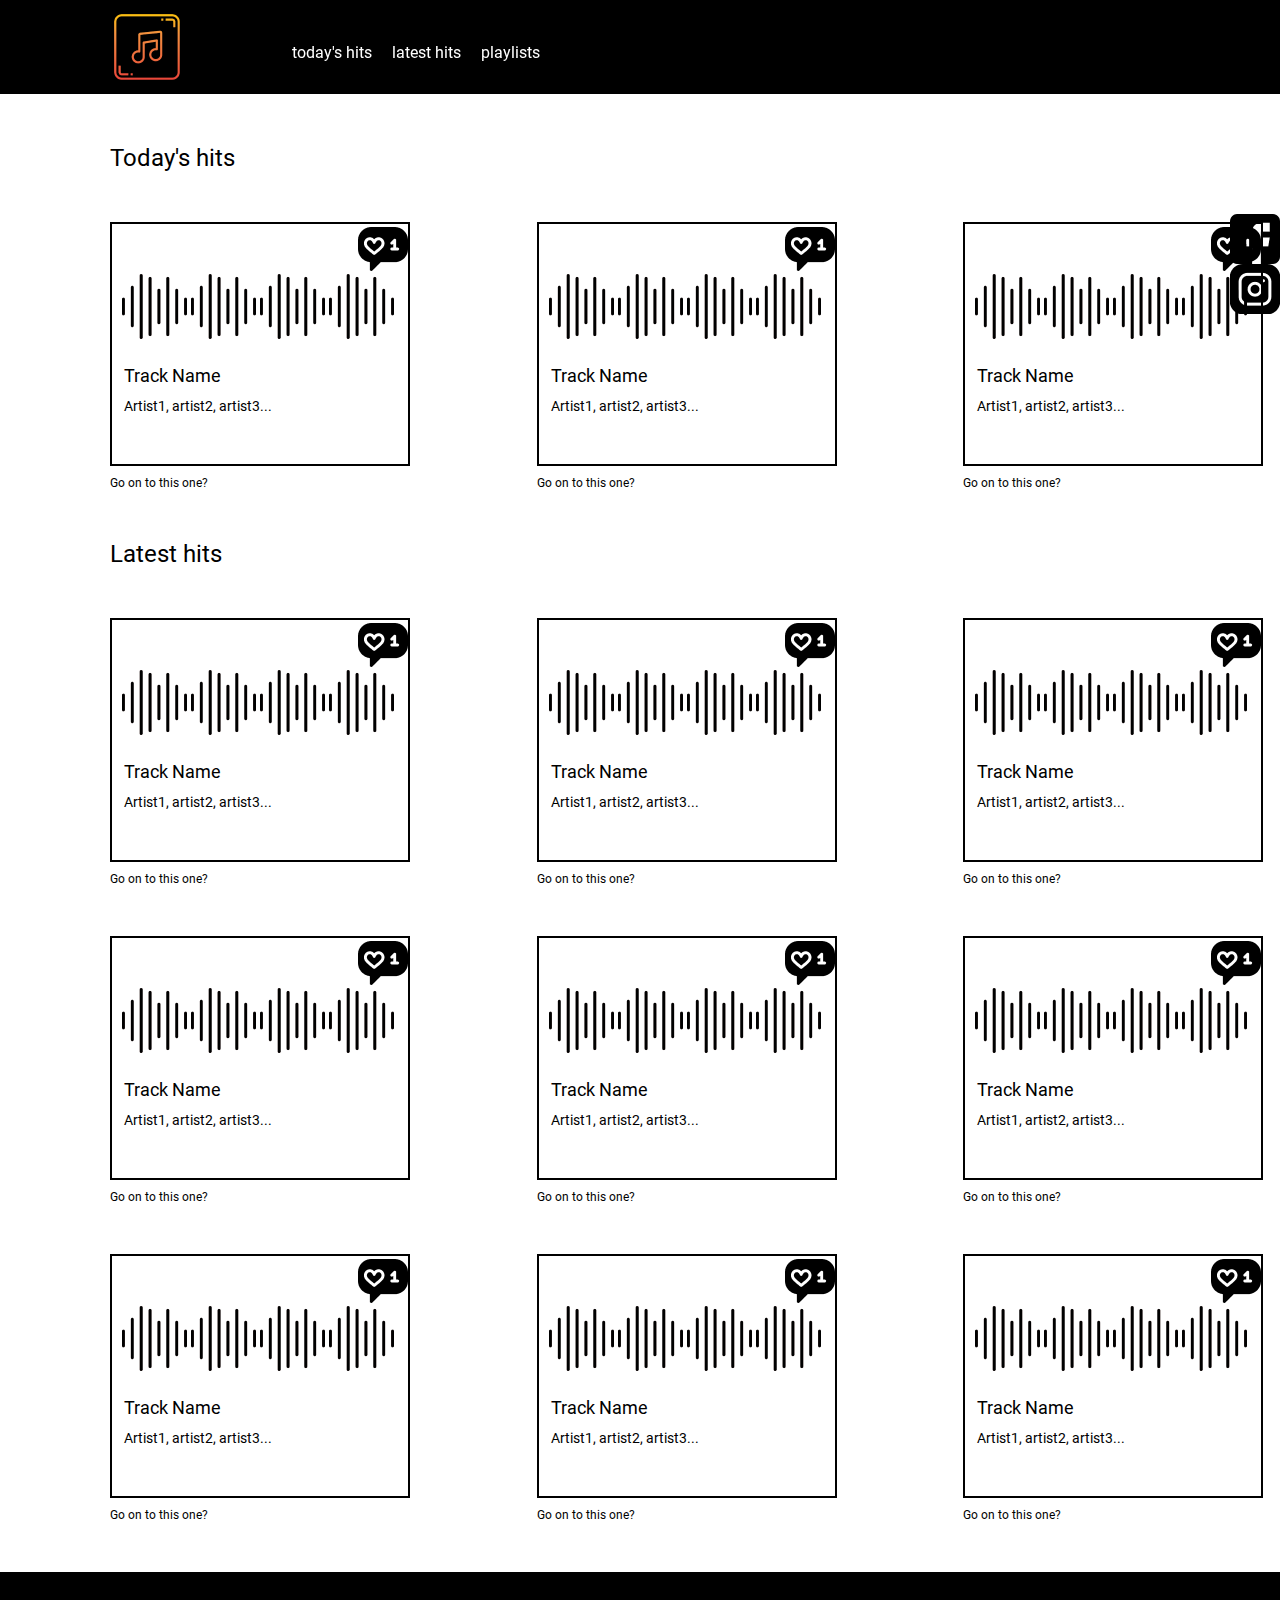
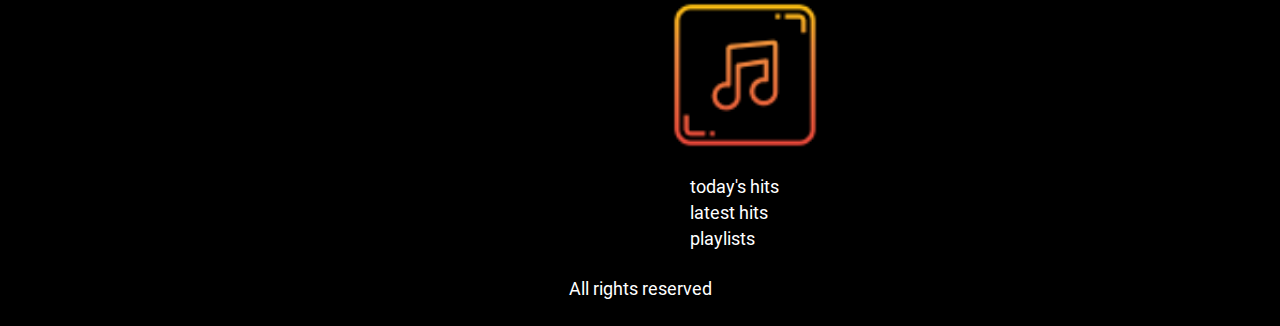
<file: index.html>
<!DOCTYPE html>
<html lang="de">
<head>
    <meta charset="UTF-8">
    <meta http-equiv="X-UA-Compatible" content="IE=edge">
    <meta name="viewport" content="width=device-width, initial-scale=1.0">
    

    <link rel="stylesheet" href="style/style.css">
    <title>Document</title>

    
</head>
<body>
    <header>
        <h1>
            <a href="index.html">logoaaaa</a>
        </h1>   
        <nav>
            <ul>
                <li><a href="#">today&#39;s hits</a></li>
                <li><a href="#">latest hits</a></li>
                <li><a href="playlists.html">playlists</a></li>
            </ul>
        </nav>

    </header>
    <main>
        
        <p class="today">
            Today&#39;s hits
        </p>
        <div class="hits">
            <article>
                <div class="like">
                    
                </div>
               
                
                <div class="sound">
                    <img src="img/sound1.png" alt="">
                    <img src="img/sound1.png" alt="">
                    <img src="img/sound1.png" alt="">
                    <img src="img/sound1.png" alt="">
                </div>
                <h3 class="text1">
                    Track Name
                </h3>
                <p class="text2">
                    Artist1&#44; artist2&#44; artist3&#46;&#46;&#46;
                </p>

            </article>
            <p class="go">
                <a href="#">Go on to this one?
                </a>
             
            </p>
        </div>

        <div class="hits">
            <article>
                <div class="like">
                    
                </div>
               
                
                <div class="sound">
                    <img src="img/sound1.png" alt="">
                    <img src="img/sound1.png" alt="">
                    <img src="img/sound1.png" alt="">
                    <img src="img/sound1.png" alt="">
                </div>
                <h3 class="text1">
                    Track Name
                </h3>
                <p class="text2">
                    Artist1&#44; artist2&#44; artist3&#46;&#46;&#46;
                </p>

            </article>
            <p class="go">
                <a href="#">Go on to this one?
                </a>
             
            </p>
        </div>

        <div class="hits">
            <article>
                <div class="like">
                    
                </div>
               
                
                <div class="sound">
                    <img src="img/sound1.png" alt="">
                    <img src="img/sound1.png" alt="">
                    <img src="img/sound1.png" alt="">
                    <img src="img/sound1.png" alt="">
                </div>
                <h3 class="text1">
                    Track Name
                </h3>
                <p class="text2">
                    Artist1&#44; artist2&#44; artist3&#46;&#46;&#46;
                </p>

            </article>
            <p class="go">
                <a href="#">Go on to this one?
                </a>
             
            </p>
        </div>

        <div class="latesthits">

        </div>

        <p class="Latest">
            Latest hits
        </p>

        <div class="hits">
            <article>
                <div class="like">
                    
                </div>
               
                
                <div class="sound">
                    <img src="img/sound1.png" alt="">
                    <img src="img/sound1.png" alt="">
                    <img src="img/sound1.png" alt="">
                    <img src="img/sound1.png" alt="">
                </div>
                <h3 class="text1">
                    Track Name
                </h3>
                <p class="text2">
                    Artist1&#44; artist2&#44; artist3&#46;&#46;&#46;
                </p>

            </article>
            <p class="go">
                <a href="#">Go on to this one?
                </a>
             
            </p>
        </div><div class="hits">
            <article>
                <div class="like">
                    
                </div>
               
                
                <div class="sound">
                    <img src="img/sound1.png" alt="">
                    <img src="img/sound1.png" alt="">
                    <img src="img/sound1.png" alt="">
                    <img src="img/sound1.png" alt="">
                </div>
                <h3 class="text1">
                    Track Name
                </h3>
                <p class="text2">
                    Artist1&#44; artist2&#44; artist3&#46;&#46;&#46;
                </p>

            </article>
            <p class="go">
                <a href="#">Go on to this one?
                </a>
             
            </p>
        </div><div class="hits">
            <article>
                <div class="like">
                    
                </div>
               
                
                <div class="sound">
                    <img src="img/sound1.png" alt="">
                    <img src="img/sound1.png" alt="">
                    <img src="img/sound1.png" alt="">
                    <img src="img/sound1.png" alt="">
                </div>
                <h3 class="text1">
                    Track Name
                </h3>
                <p class="text2">
                    Artist1&#44; artist2&#44; artist3&#46;&#46;&#46;
                </p>

            </article>
            <p class="go">
                <a href="#">Go on to this one?
                </a>
             
            </p>
        </div><div class="hits">
            <article>
                <div class="like">
                    
                </div>
               
                
                <div class="sound">
                    <img src="img/sound1.png" alt="">
                    <img src="img/sound1.png" alt="">
                    <img src="img/sound1.png" alt="">
                    <img src="img/sound1.png" alt="">
                </div>
                <h3 class="text1">
                    Track Name
                </h3>
                <p class="text2">
                    Artist1&#44; artist2&#44; artist3&#46;&#46;&#46;
                </p>

            </article>
            <p class="go">
                <a href="#">Go on to this one?
                </a>
             
            </p>
        </div><div class="hits">
            <article>
                <div class="like">
                    
                </div>
               
                
                <div class="sound">
                    <img src="img/sound1.png" alt="">
                    <img src="img/sound1.png" alt="">
                    <img src="img/sound1.png" alt="">
                    <img src="img/sound1.png" alt="">
                </div>
                <h3 class="text1">
                    Track Name
                </h3>
                <p class="text2">
                    Artist1&#44; artist2&#44; artist3&#46;&#46;&#46;
                </p>

            </article>
            <p class="go">
                <a href="#">Go on to this one?
                </a>
             
            </p>
        </div><div class="hits">
            <article>
                <div class="like">
                    
                </div>
               
                
                <div class="sound">
                    <img src="img/sound1.png" alt="">
                    <img src="img/sound1.png" alt="">
                    <img src="img/sound1.png" alt="">
                    <img src="img/sound1.png" alt="">
                </div>
                <h3 class="text1">
                    Track Name
                </h3>
                <p class="text2">
                    Artist1&#44; artist2&#44; artist3&#46;&#46;&#46;
                </p>

            </article>
            <p class="go">
                <a href="#">Go on to this one?
                </a>
             
            </p>
        </div>

        <div class="hits">
            <article>
                <div class="like">
                    
                </div>
               
                
                <div class="sound">
                    <img src="img/sound1.png" alt="">
                    <img src="img/sound1.png" alt="">
                    <img src="img/sound1.png" alt="">
                    <img src="img/sound1.png" alt="">
                </div>
                <h3 class="text1">
                    Track Name
                </h3>
                <p class="text2">
                    Artist1&#44; artist2&#44; artist3&#46;&#46;&#46;
                </p>

            </article>
            <p class="go">
                <a href="#">Go on to this one?
                </a>
             
            </p>
        </div>

        <div class="hits">
            <article>
                <div class="like">
                    
                </div>
               
                
                <div class="sound">
                    <img src="img/sound1.png" alt="">
                    <img src="img/sound1.png" alt="">
                    <img src="img/sound1.png" alt="">
                    <img src="img/sound1.png" alt="">
                </div>
                <h3 class="text1">
                    Track Name
                </h3>
                <p class="text2">
                    Artist1&#44; artist2&#44; artist3&#46;&#46;&#46;
                </p>

            </article>
            <p class="go">
                <a href="#">Go on to this one?
                </a>
             
            </p>
        </div>

        <div class="hits">
            <article>
                <div class="like">
                    
                </div>
               
                
                <div class="sound">
                    <img src="img/sound1.png" alt="">
                    <img src="img/sound1.png" alt="">
                    <img src="img/sound1.png" alt="">
                    <img src="img/sound1.png" alt="">
                </div>
                <h3 class="text1">
                    Track Name
                </h3>
                <p class="text2">
                    Artist1&#44; artist2&#44; artist3&#46;&#46;&#46;
                </p>

            </article>
            <p class="go">
                <a href="#">Go on to this one?
                </a>
             
            </p>
        </div>
       
        <div class="social">
            <div class="fb">
                <a href="http://www.facebook.com"></a>
            </div> 

            <div class="insta">
                <a href="http://www.instagram.com"></a>
            </div>
        </div>

    </main>
    <footer>
        <h2>
            <a href="index.html">logoaaaa</a>
        </h2>   
        <div class="pe">
            <ul>
                <li><a href="#">today&#39;s hits</a></li>
                <li><a href="#">latest hits</a></li>
                <li><a href="playlists.html">playlists</a></li>
            </ul>
        </div>
        <p>
            All rights reserved
        </p>

     
    </footer>
</body>
</html>
</file>
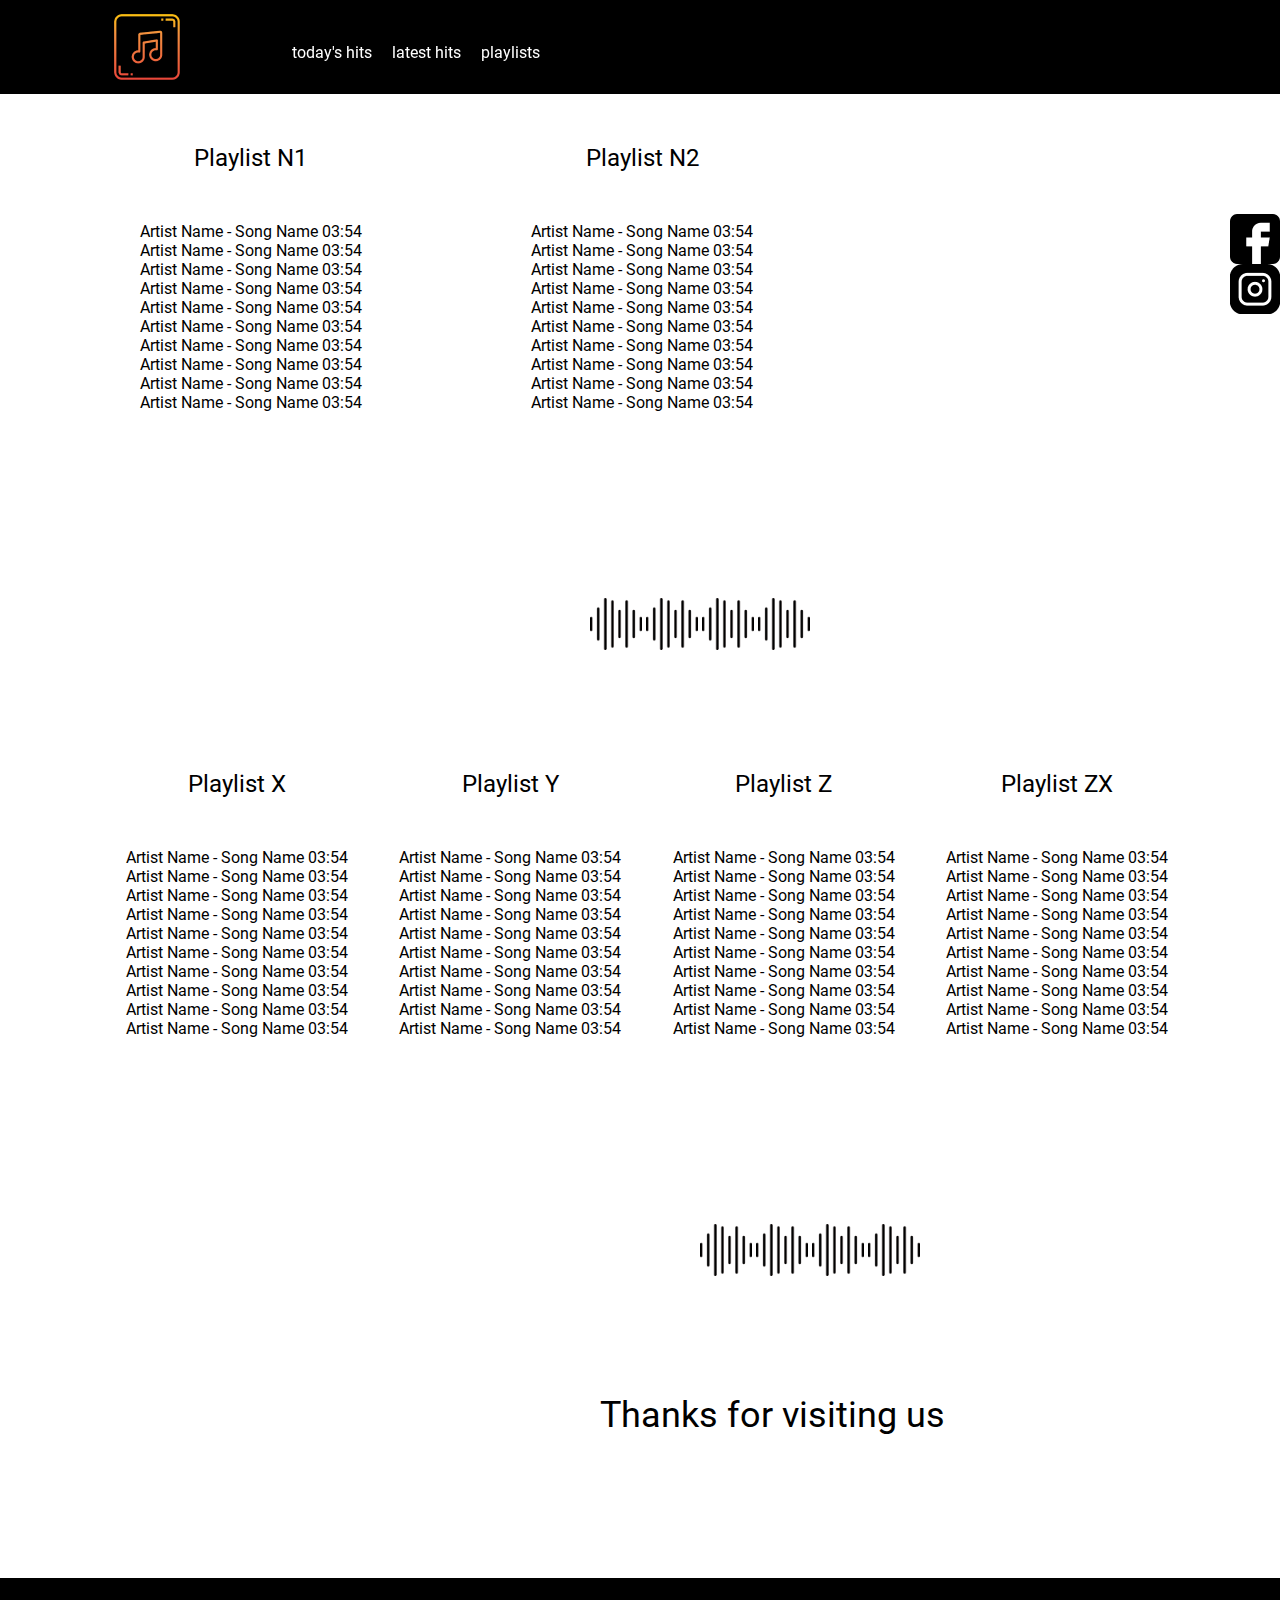
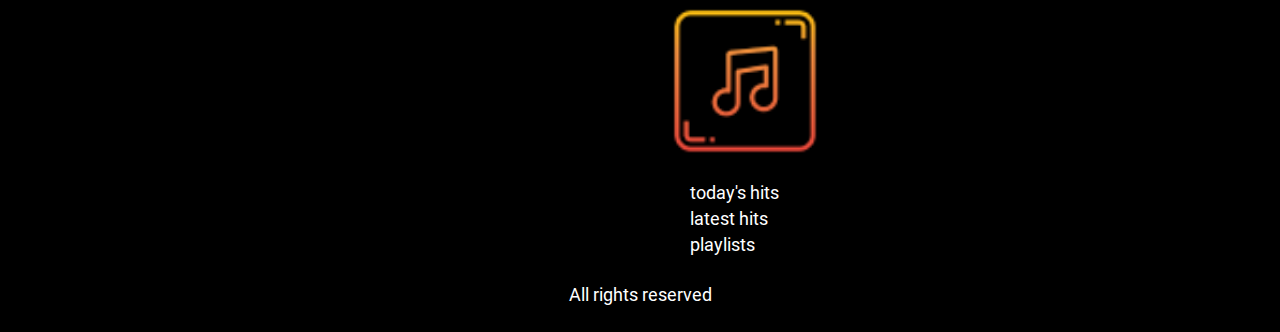
<file: playlists.html>
<!DOCTYPE html>
<html lang="de">
<head>
    <meta charset="UTF-8">
    <meta http-equiv="X-UA-Compatible" content="IE=edge">
    <meta name="viewport" content="width=device-width, initial-scale=1.0">

    <link rel="stylesheet" href="style/style.css">
    <title>Document</title>

    
</head>
<body>
    <header>
        <h1>
            <a href="index.html">logoaaaa</a>
        </h1>   
        <nav>
            <ul>
                <li><a href="index.html">today&#39;s hits</a></li>
                <li><a href="#">latest hits</a></li>
                <li><a href="#">playlists</a></li>
            </ul>
        </nav>

    </header>
    <main>

        <div class="social">
            <div class="fb">
                <a href="http://www.facebook.com"></a>
            </div> 

            <div class="insta">
                <a href="http://www.instagram.com"></a>
            </div>
        </div>

        
        <div class="song">
            <p class="Playlisti">
                Playlist N1
            </p>
            <p>Artist Name - Song Name       03:54</p>
            <p>Artist Name - Song Name       03:54</p>
            <p>Artist Name - Song Name       03:54</p>
            <p>Artist Name - Song Name       03:54</p>
            <p>Artist Name - Song Name       03:54</p>
            <p>Artist Name - Song Name       03:54</p>
            <p>Artist Name - Song Name       03:54</p>
            <p>Artist Name - Song Name       03:54</p>
            <p>Artist Name - Song Name       03:54</p>
            <p>Artist Name - Song Name       03:54</p>

            
        </div>
        <div class="song">
            <p class="Playlisti">
                Playlist N2
            </p>
            <p>Artist Name - Song Name       03:54</p>
            <p>Artist Name - Song Name       03:54</p>
            <p>Artist Name - Song Name       03:54</p>
            <p>Artist Name - Song Name       03:54</p>
            <p>Artist Name - Song Name       03:54</p>
            <p>Artist Name - Song Name       03:54</p>
            <p>Artist Name - Song Name       03:54</p>
            <p>Artist Name - Song Name       03:54</p>
            <p>Artist Name - Song Name       03:54</p>
            <p>Artist Name - Song Name       03:54</p>
            

        </div>
        
            
            <div class="musicpoto">
                <img src="img/sound1.png" alt="soundphoto">
                <img src="img/sound1.png" alt="soundphoto">
                <img src="img/sound1.png" alt="soundphoto">
                <img src="img/sound1.png" alt="soundphoto">
            </div>
            
          
    
        <div class="song22">
           
        <div class="song2">
            <p class="Playlisti">
                Playlist X
            </p>
            <p>Artist Name - Song Name       03:54</p>
            <p>Artist Name - Song Name       03:54</p>
            <p>Artist Name - Song Name       03:54</p>
            <p>Artist Name - Song Name       03:54</p>
            <p>Artist Name - Song Name       03:54</p>
            <p>Artist Name - Song Name       03:54</p>
            <p>Artist Name - Song Name       03:54</p>
            <p>Artist Name - Song Name       03:54</p>
            <p>Artist Name - Song Name       03:54</p>
            <p>Artist Name - Song Name       03:54</p>
           
        </div>

    
    <div class="song2">
        <p class="Playlisti">
            Playlist Y
        </p>
        <p>Artist Name - Song Name       03:54</p>
        <p>Artist Name - Song Name       03:54</p>
        <p>Artist Name - Song Name       03:54</p>
        <p>Artist Name - Song Name       03:54</p>
        <p>Artist Name - Song Name       03:54</p>
        <p>Artist Name - Song Name       03:54</p>
        <p>Artist Name - Song Name       03:54</p>
        <p>Artist Name - Song Name       03:54</p>
        <p>Artist Name - Song Name       03:54</p>
        <p>Artist Name - Song Name       03:54</p>
       
    </div>

     
        <div class="song2">
            <p class="Playlisti">
                Playlist Z
            </p>
            <p>Artist Name - Song Name       03:54</p>
            <p>Artist Name - Song Name       03:54</p>
            <p>Artist Name - Song Name       03:54</p>
            <p>Artist Name - Song Name       03:54</p>
            <p>Artist Name - Song Name       03:54</p>
            <p>Artist Name - Song Name       03:54</p>
            <p>Artist Name - Song Name       03:54</p>
            <p>Artist Name - Song Name       03:54</p>
            <p>Artist Name - Song Name       03:54</p>
            <p>Artist Name - Song Name       03:54</p>
           
        </div>

    
    <div class="song2">
        <p class="Playlisti">
            Playlist ZX
        </p>
        <p>Artist Name - Song Name       03:54</p>
        <p>Artist Name - Song Name       03:54</p>
        <p>Artist Name - Song Name       03:54</p>
        <p>Artist Name - Song Name       03:54</p>
        <p>Artist Name - Song Name       03:54</p>
        <p>Artist Name - Song Name       03:54</p>
        <p>Artist Name - Song Name       03:54</p>
        <p>Artist Name - Song Name       03:54</p>
        <p>Artist Name - Song Name       03:54</p>
        <p>Artist Name - Song Name       03:54</p>
       
    </div>
    

    <div class="musicpoto">
        <img src="img/sound1.png" alt="soundphoto">
        <img src="img/sound1.png" alt="soundphoto">
        <img src="img/sound1.png" alt="soundphoto">
        <img src="img/sound1.png" alt="soundphoto">
    </div>


</div>


    <p class="us">Thanks for visiting us</p>
 

    </main>

    <footer>
        <h2>
            <a href="index.html">logoaaaa</a>
        </h2>   
        <div class="pe">
            <ul>
                <li><a href="#">today&#39;s hits</a></li>
                <li><a href="#">latest hits</a></li>
                <li><a href="playlists.html">playlists</a></li>
            </ul>
        </div>
        <p>
            All rights reserved
        </p>

    </footer>
</body>
</html>
</file>
<file: style/style.css>
*{
    margin: 0;
    padding: 0;
    box-sizing: border-box;
    text-decoration: none;
    list-style-type: none;
}
@font-face {
    font-family: Roboto;
    src: url(../fonts/Roboto-Regular.ttf);
    font-weight: 400;
    font-stile: Roboto-Regular;
}
body{
    font-family: Roboto;
    width: 100%;
    /* margin-top: 50px; */

}
header{
    width: 100%;
    height: 94px;
    background-color: #000000;
    padding: 12px;
    position: fixed;
    top: 0;
    z-index: 9;
    margin-bottom: 50px;
}
header h1{
    height: 70px;
    width: 70px;
    background-image: url(../img/logo.png);
    background-repeat: no-repeat;
    background-size: 100%;
    margin-left: 100px ;
    text-indent: -700px;
    float: left;

    
}
header h1 a{
    height: 70px;
    width: 70px;
    display: block;
    margin-right: 100px;
    padding: 5px 10px;
    
}
nav{
    margin-left: 270px;
    margin-top: 26px;
    
}
header nav ul li{
    float: left;
    color: #ffffff;
    position: relative;
    


}
ul li a{
    float: left;
    padding: 5px 10px;
    color: #ffffff;
    margin-bottom: 5px;
    
    

}

header ul li a::before{
    content: "";
    position: absolute;
    width: 0%;
    height: 2px;
    background-color: #ffffff;
    right: 50%;
    bottom: 0;
    transition: 2s;
    

}
header ul li a::after{
    content: "";
    position: absolute;
    width: 0%;
    height: 2px;
    background-color: #ffffff;
    left: 50%;
    bottom: 0;
    transition: 2s;
    

}
header ul li a:hover:before, header ul li a:hover::after{
    width: 50%;
    transition: 2s;
    cursor: pointer;
    
}

body{
    width: 100%;
}
main{
    position: relative;
    

}

.social{
    width: 50px;
    height: 100px;
    position: fixed;
    top: 214px;
    right: 0;
  
}
.fb, .insta{
    width: 100%;
    height: 50%;
    overflow: hidden;
}
.fb a{
    width: 50px;
    height: 50px;
    position: fixed;
    top: 214px;
    right: 0;
}
.fb{
    background-image: url(../img/fb1.png);
}
.fb:hover{
    background-image: url(../img/facebook.png);
    transition: 1s;
    z-index: 88;

}
.insta a{
    width: 50px;
    height: 50px;
    position: fixed;
    top: 264px;
    right: 0;
  
}
.insta{
    background-image: url(../img/instagram1.png);
}
.insta:hover{
    background-image: url(../img/instagram.png);
    transition: 1s;
    z-index: 88;

}

.Playlisti{
    font-size: 24px;
    margin-bottom: 50px;
    
}
.Latest, .today{
    font-size: 24px;
    margin-top: 144px;
    margin-left: 110px;
    margin-bottom: 50px;
    clear: both;
}
.hits{
    float: left;
    width: 33.33%;
}
article{
    margin-left: 110px;
    height: 244px;
    width: 300px;
    border: 2px solid #000000;
    position: relative;
    transition: 0.5s;

}

article:hover{
    box-shadow: 0 0 20px #a7a1a1;
    cursor: pointer;
    transition: 0.5s;
    
}


.like{
    width: 50px;
    height: 50px;
    background-image: url(../img/like1.png);
    background-size: 100%;
    background-repeat: no-repeat;
    position: absolute;
    top: 0;
    right: 0;
    transition: 3s;

    
}
.like:hover{
    background-image: url(../img/like2.png);
    cursor: pointer;
    transition: 2s;
}

.sound{
    
    margin-left: 10px;
    margin-top: 50px;
    float: left;
    margin-bottom: 22px;

    
}
.text1{
    font-size: 18px;
    margin-bottom: 12px;
    margin-left: 12px;
    font-weight: 400;

}
.text2{
    font-size: 14px;
    margin-left: 12px;

}
.go{
    margin-top: 10px;
    font-size: 12px;
    margin-bottom: 50px;
    margin-left: 110px;
    transition: 2s;

  
}
.go:hover{
    text-decoration: underline;
    transition: 2s;

}
.go a{

    color: #000000;
 
}
footer{
    background-color: #000000;
    height: 354px;
    width: 100%;
    clear: both;
}
footer h2{
    height: 150px;
    width: 150px;
    background-image: url(../img/logo.png);
    background-repeat: no-repeat;
    background-size: 100%;
    margin-left: 670px;
    text-indent: -7000px;
    float: left; 
    margin-top: 28px;
    margin-bottom: 26px;

    
}
footer h2 a{
    height: 150px;
    width: 150px;
    display: block;
    padding: 5px 10px;
    
}
footer .pe, footer p{
    font-size: 18px;
    clear: both;
    /* padding: 20px; */
    text-align: center;
    color: #ffffff;
    margin: 100px auto;

    
    
}
footer ul li a{
    clear: both;
    padding: 5px 10px;
    margin-left: 690px;
    padding: 0;
      
}
footer p{
        padding: 24px;

}
/* footer p, footer .pe{
    text-align: center;
    color: #ffffff;
    padding-bottom: 26px;
} */



/*................playlists styles..............*/



.song{
    margin-left: 110px;
    width: 22%;
    margin-bottom: 46px;
    float: left;  
    margin-top: 144px;
    text-align: center;

    /* animation: periscvlileba 5s; */
    transition: 2s;

}
/* 
@keyframes periscvlileba {
    0%{background-color: #E5E5E5}
    50%{background-color: #FFFFFF}
    100%{background-color: #E5E5E5}
} */
.song:hover{
    background-color: #E5E5E5;
    transition: 2s;
    box-shadow: 0 0 20px #717070;

}
  
.musicpoto{
    width: 260px;
    height: 64px;
    /* width: 20%;
    height: 100%; */
    float: left;
    clear: both;
    margin-left: 590px;
    margin-top: 140px;
}
.musicpoto img{
    width: 20%;
}
.us{
    font-size: 36px;
    margin-top: 106px;
    margin-bottom: 142px;
    text-align: center;
    margin-left: 600px;
    float: left;
    clear: both;
}

.song22{
    margin-left: 110px;
    float: left;
    padding-top: 108px;
    width: 90%;
    clear: both;

}
.song2{
    width: 22%;
    margin-bottom: 46px;
    float: left;
    text-align: center;
    margin-right: 20px;  
    
}
.song2:hover{
    background-color: #E5E5E5;
    transition: 2s;
    box-shadow: 0 0 20px #717070;

}
</file>
